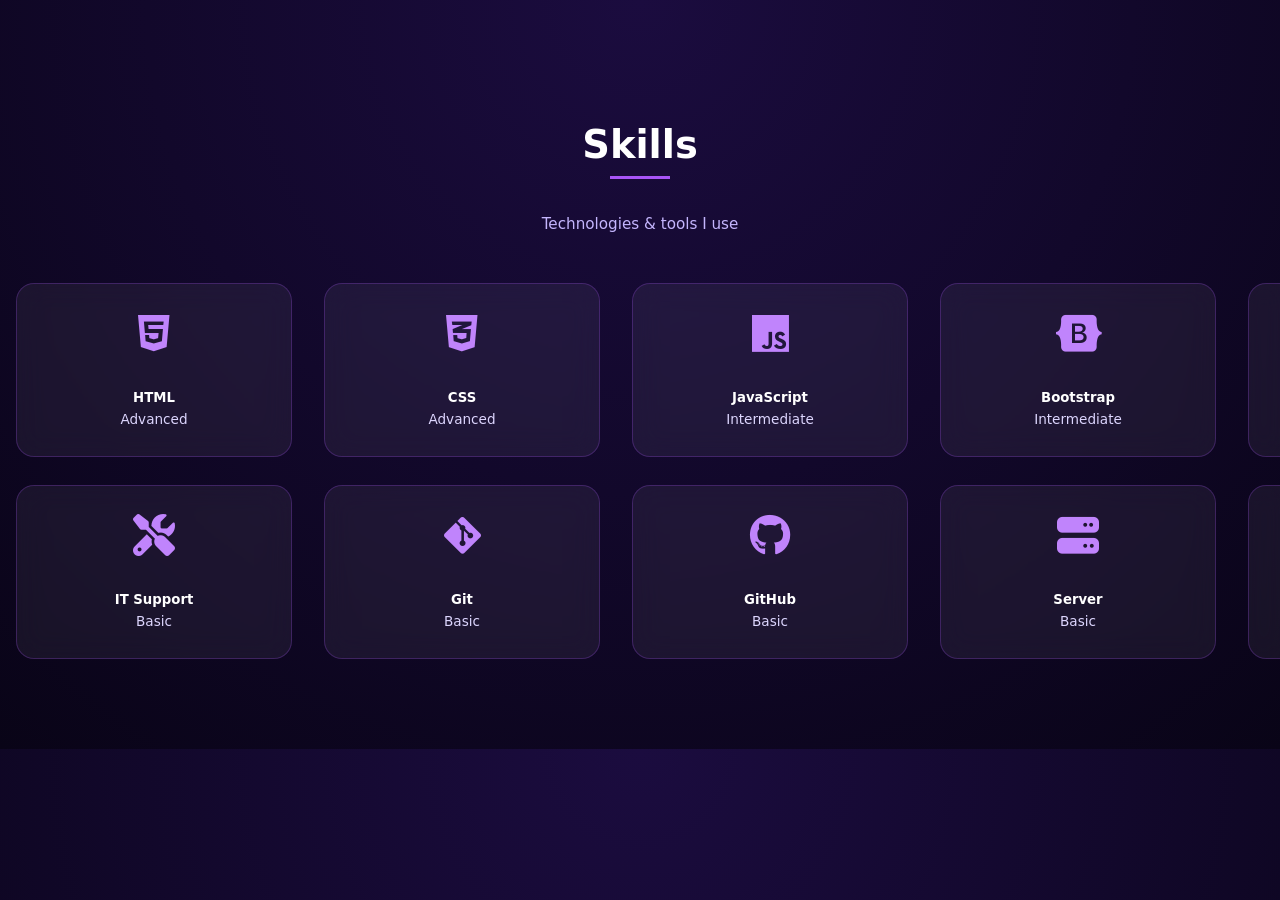
<file: test.html>
<!DOCTYPE html>
<html lang="en">
<head>
<meta charset="UTF-8" />
<title>Skills Live Ticker</title>
<meta name="viewport" content="width=device-width, initial-scale=1.0" />

<!-- Font Awesome -->
<link href="https://cdnjs.cloudflare.com/ajax/libs/font-awesome/6.5.0/css/all.min.css" rel="stylesheet">

<style>
:root {
  --speed: 35s;
}

body {
  margin: 0;
  background: radial-gradient(circle at top, #1b0c3f, #090417);
  color: #fff;
  font-family: system-ui, sans-serif;
  overflow-x: hidden;
}

/* ===== SECTION ===== */
.skills-section {
  padding: 90px 0;
}

.skills-header {
  text-align: center;
  margin-bottom: 50px;
}

.skills-header h2 {
  font-size: 2.4rem;
  position: relative;
  display: inline-block;
}

.skills-header h2::after {
  content: "";
  position: absolute;
  left: 50%;
  transform: translateX(-50%);
  bottom: -12px;
  width: 60px;
  height: 3px;
  background: #a855f7;
}

.skills-header p {
  margin-top: 16px;
  font-size: 0.95rem;
  color: #c4b5fd;
}

/* ===== TICKER ===== */
.ticker {
  position: relative;
  overflow: hidden;
  width: 100%;
}

.ticker + .ticker {
  margin-top: 28px; /* 👉 atur jarak antar baris */
}

.ticker-track {
  display: flex;
  width: max-content;
  animation: marquee var(--speed) linear infinite;
}

.ticker.reverse .ticker-track {
  animation-direction: reverse;
}

.ticker:hover .ticker-track {
  animation-play-state: paused;
}

/* ===== CARD ===== */
.skill-card {
  min-width: 230px;
  margin: 0 16px;
  padding: 28px 22px;
  border-radius: 18px;
  text-align: center;
  background: rgba(255, 255, 255, 0.06);
  border: 1px solid rgba(168, 85, 247, 0.25);
  backdrop-filter: blur(14px);
  flex-shrink: 0;
  transition: 0.35s ease;
}

.skill-card i {
  font-size: 42px;
  color: #c084fc;
  margin-bottom: 14px;
}

.skill-card h5 {
  font-weight: 600;
  margin-bottom: 4px;
}

.skill-card span {
  font-size: 0.85rem;
  color: #ddd6fe;
}

.skill-card:hover {
  transform: translateY(-8px) scale(1.05);
  background: rgba(168, 85, 247, 0.18);
  box-shadow: 0 18px 40px rgba(168, 85, 247, 0.35);
  border-color: #a855f7;
}

/* ===== KEYFRAMES (CRYPTO STYLE) ===== */
@keyframes marquee {
  from {
    transform: translateX(0);
  }
  to {
    transform: translateX(-50%);
  }
}
</style>
</head>

<body>

<section class="skills-section">
  <div class="skills-header">
    <h2>Skills</h2>
    <p>Technologies & tools I use</p>
  </div>

  <!-- ROW ATAS -->
  <div class="ticker mb-4">
    <div class="ticker-track">
      <!-- SET 1 -->
      <div class="skill-card"><i class="fab fa-html5"></i><h5>HTML</h5><span>Advanced</span></div>
      <div class="skill-card"><i class="fab fa-css3-alt"></i><h5>CSS</h5><span>Advanced</span></div>
      <div class="skill-card"><i class="fab fa-js"></i><h5>JavaScript</h5><span>Intermediate</span></div>
      <div class="skill-card"><i class="fab fa-bootstrap"></i><h5>Bootstrap</h5><span>Intermediate</span></div>
      <div class="skill-card"><i class="fas fa-network-wired"></i><h5>Networking</h5><span>Basic</span></div>

      <!-- SET 2 (IDENTIK) -->
      <div class="skill-card"><i class="fab fa-html5"></i><h5>HTML</h5><span>Advanced</span></div>
      <div class="skill-card"><i class="fab fa-css3-alt"></i><h5>CSS</h5><span>Advanced</span></div>
      <div class="skill-card"><i class="fab fa-js"></i><h5>JavaScript</h5><span>Intermediate</span></div>
      <div class="skill-card"><i class="fab fa-bootstrap"></i><h5>Bootstrap</h5><span>Intermediate</span></div>
      <div class="skill-card"><i class="fas fa-network-wired"></i><h5>Networking</h5><span>Basic</span></div>
    </div>
  </div>

  <!-- ROW BAWAH -->
  <div class="ticker reverse">
    <div class="ticker-track">
      <!-- SET 1 -->
      <div class="skill-card"><i class="fas fa-tools"></i><h5>IT Support</h5><span>Basic</span></div>
      <div class="skill-card"><i class="fab fa-git-alt"></i><h5>Git</h5><span>Basic</span></div>
      <div class="skill-card"><i class="fab fa-github"></i><h5>GitHub</h5><span>Basic</span></div>
      <div class="skill-card"><i class="fas fa-server"></i><h5>Server</h5><span>Basic</span></div>
      <div class="skill-card"><i class="fas fa-code"></i><h5>VS Code</h5><span>Daily</span></div>

      <!-- SET 2 (IDENTIK) -->
      <div class="skill-card"><i class="fas fa-tools"></i><h5>IT Support</h5><span>Basic</span></div>
      <div class="skill-card"><i class="fab fa-git-alt"></i><h5>Git</h5><span>Basic</span></div>
      <div class="skill-card"><i class="fab fa-github"></i><h5>GitHub</h5><span>Basic</span></div>
      <div class="skill-card"><i class="fas fa-server"></i><h5>Server</h5><span>Basic</span></div>
      <div class="skill-card"><i class="fas fa-code"></i><h5>VS Code</h5><span>Daily</span></div>
    </div>
  </div>

</section>

</body>
</html>
</file>
